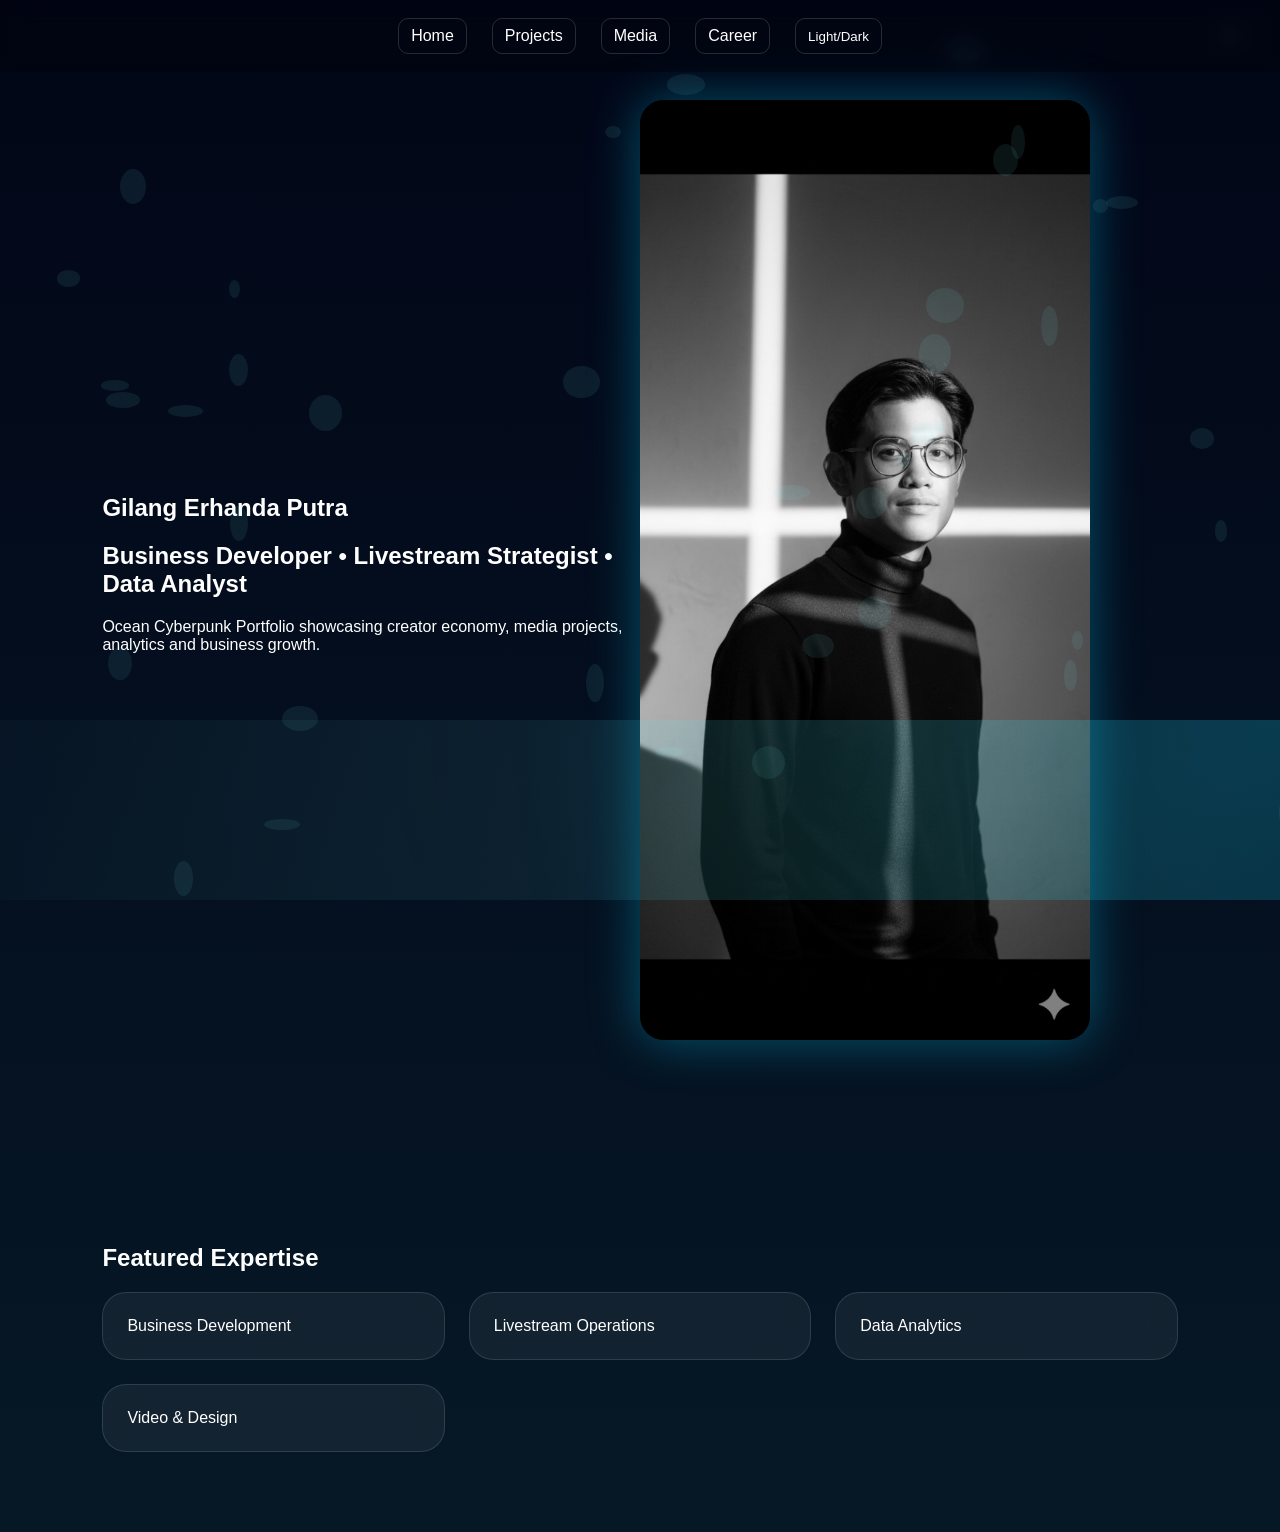
<file: index.html>
<!DOCTYPE html><html><head><meta charset='utf-8'><meta name='viewport' content='width=device-width,initial-scale=1'>
<link rel='stylesheet' href='css/style.css'><title>Gilang Portfolio</title></head>
<body>
<nav>
<a href='index.html'>Home</a>
<a href='projects.html'>Projects</a>
<a href='media.html'>Media</a>
<a href='career.html'>Career</a>
<button id='themeBtn'>Light/Dark</button>
</nav><div class='wave'></div><div class='wave2'></div>

<section class='hero'>
<div>
<h1>Gilang Erhanda Putra</h1>
<h2>Business Developer • Livestream Strategist • Data Analyst</h2>
<p>Ocean Cyberpunk Portfolio showcasing creator economy, media projects, analytics and business growth.</p>
</div>
<div><img src='assets/images/profile.jpg' alt='Profile'></div>
</section>

<section class='section'>
<h2>Featured Expertise</h2>
<div class='grid'>
<div class='glass card'>Business Development</div>
<div class='glass card'>Livestream Operations</div>
<div class='glass card'>Data Analytics</div>
<div class='glass card'>Video & Design</div>
</div>
</section>
<script src='js/main.js'></script></body></html>
</file>
<file: css/style.css>
:root{
--bg:#020617;--bg2:#061826;--cyan:#00d4ff;--aqua:#7df9ff;--text:#fff;
}
[data-theme="light"]{
--bg:#f8fbff;--bg2:#eaf6ff;--cyan:#0077b6;--aqua:#00b4d8;--text:#111;
}
*{box-sizing:border-box}html{scroll-behavior:smooth}
body{margin:0;font-family:Inter,Arial,sans-serif;background:linear-gradient(var(--bg),var(--bg2));color:var(--text);overflow-x:hidden}
nav{position:fixed;top:0;width:100%;display:flex;justify-content:center;gap:25px;padding:18px;background:rgba(0,0,0,.25);backdrop-filter:blur(12px);z-index:999}
nav a,nav button{color:var(--text);text-decoration:none;background:none;border:1px solid rgba(255,255,255,.15);padding:8px 12px;border-radius:10px}
.hero{min-height:100vh;display:grid;grid-template-columns:1fr 1fr;align-items:center;padding:100px 8%}
.hero img{width:100%;max-width:450px;border-radius:24px;box-shadow:0 0 50px rgba(0,212,255,.35)}
.glass{background:rgba(255,255,255,.06);backdrop-filter:blur(16px);border:1px solid rgba(255,255,255,.12);border-radius:24px}
.section{padding:80px 8%}
.grid{display:grid;grid-template-columns:repeat(auto-fit,minmax(260px,1fr));gap:24px}
.card{padding:24px;transition:.3s}.card:hover{transform:translateY(-8px)}
.wave,.wave2{position:fixed;bottom:0;left:0;width:200%;height:180px;pointer-events:none}
.wave{background:radial-gradient(circle at 50% 0,var(--cyan),transparent 60%);opacity:.18;animation:move 18s linear infinite}
.wave2{background:radial-gradient(circle at 30% 0,var(--aqua),transparent 60%);opacity:.1;animation:move 28s linear infinite}
@keyframes move{to{transform:translateX(-50%)}}
.counter{font-size:3rem;color:var(--cyan);font-weight:bold}
@media(max-width:900px){.hero{grid-template-columns:1fr;text-align:center}}
</file>
